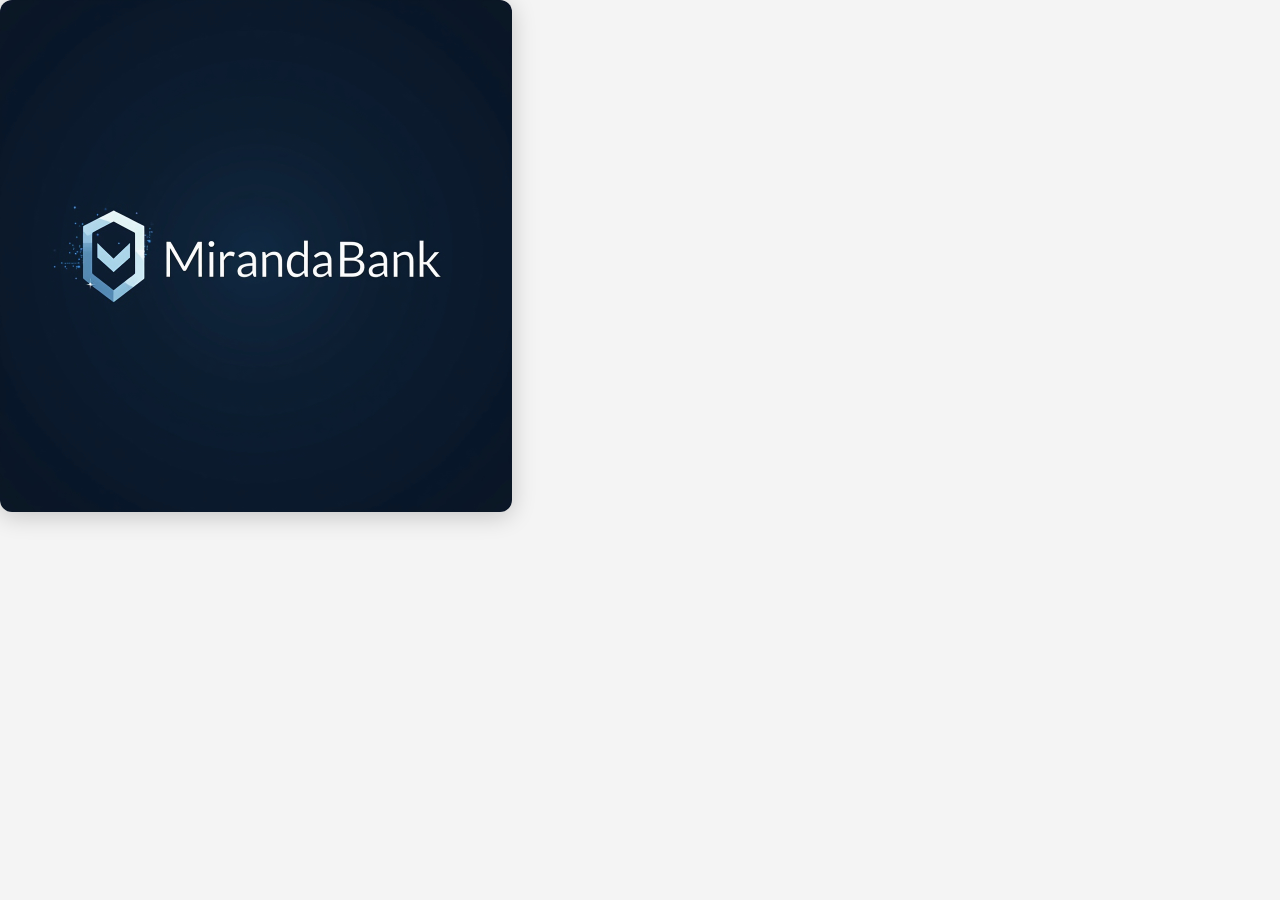
<file: index.html>
<!DOCTYPE html>
<html lang="pt-br">
<head>
    <meta charset="UTF-8">
    <title>MirandaBank - Início</title>
    <link rel="stylesheet" href="style.css">
</head>
<body>
    <div class="container">
        <img src="logo.png" alt="Logo MirandaBank" class="logo">
    </div>
</body>
</html>
</file>
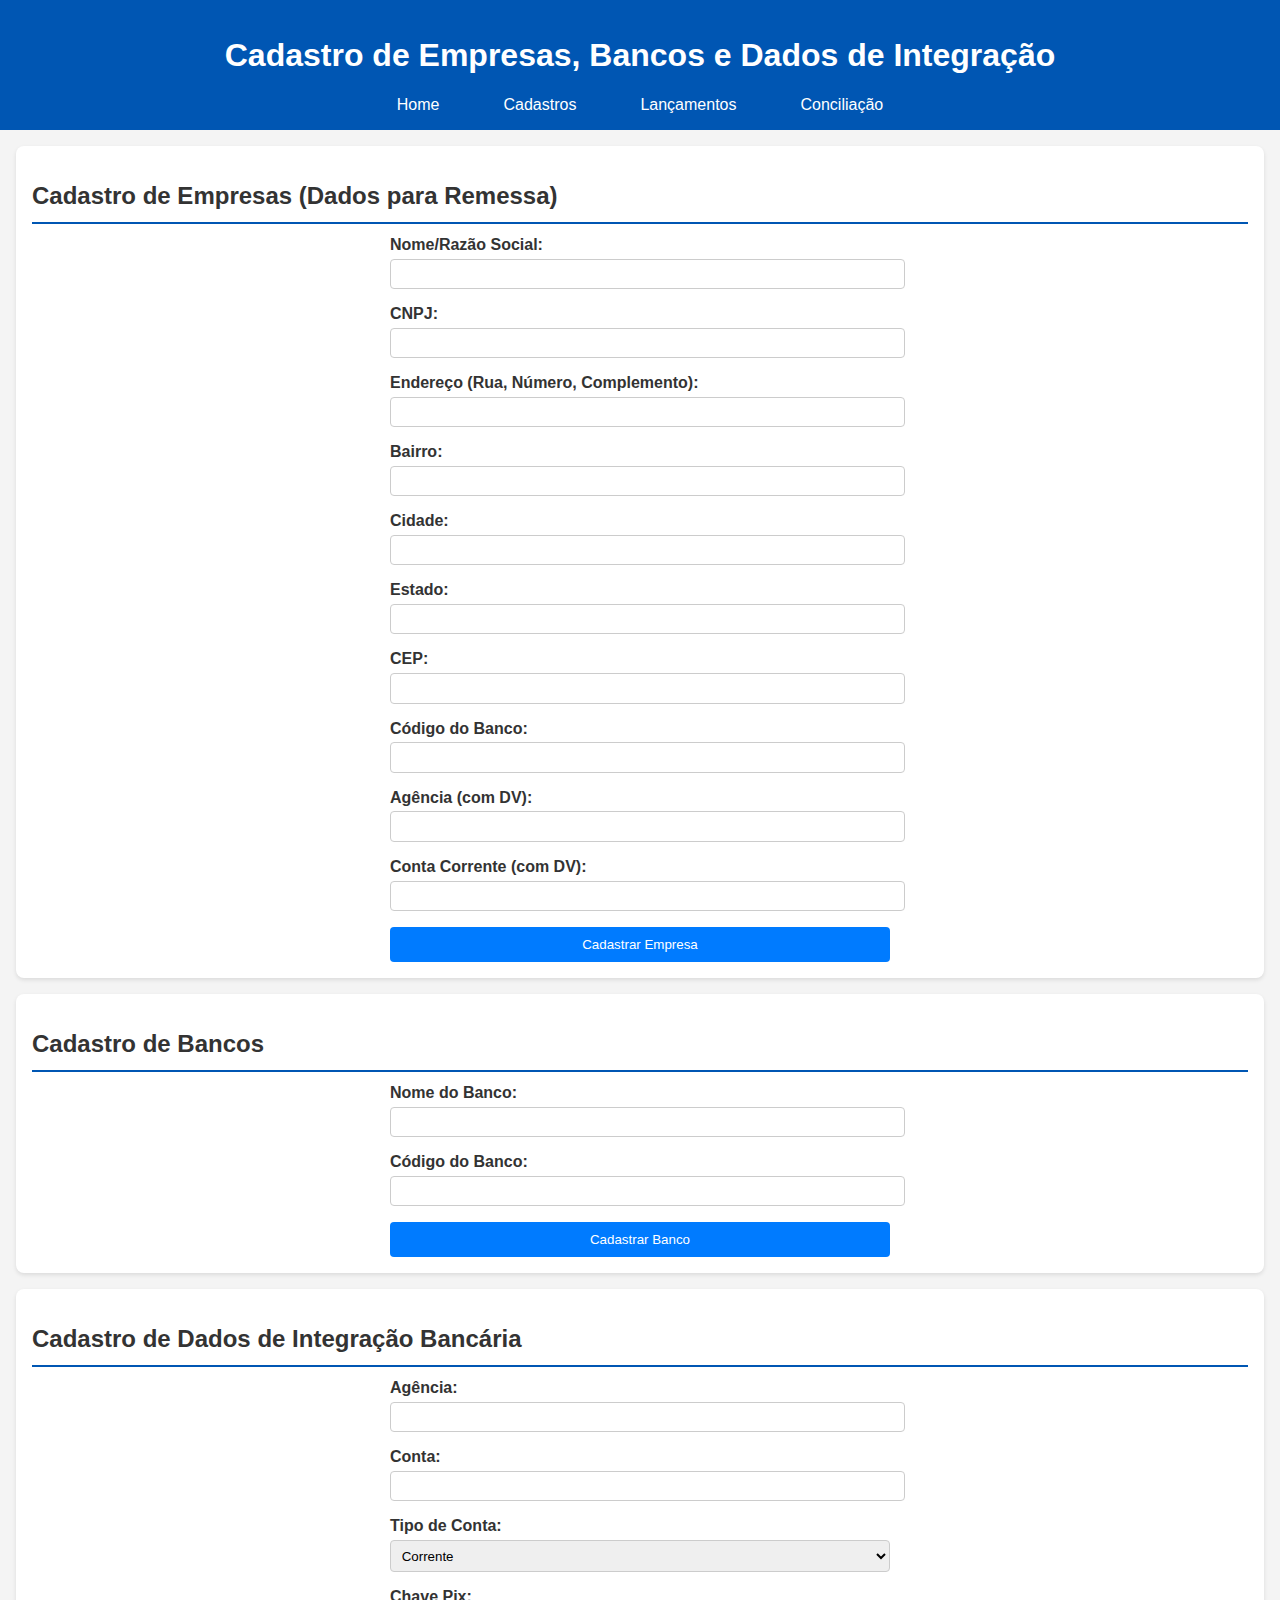
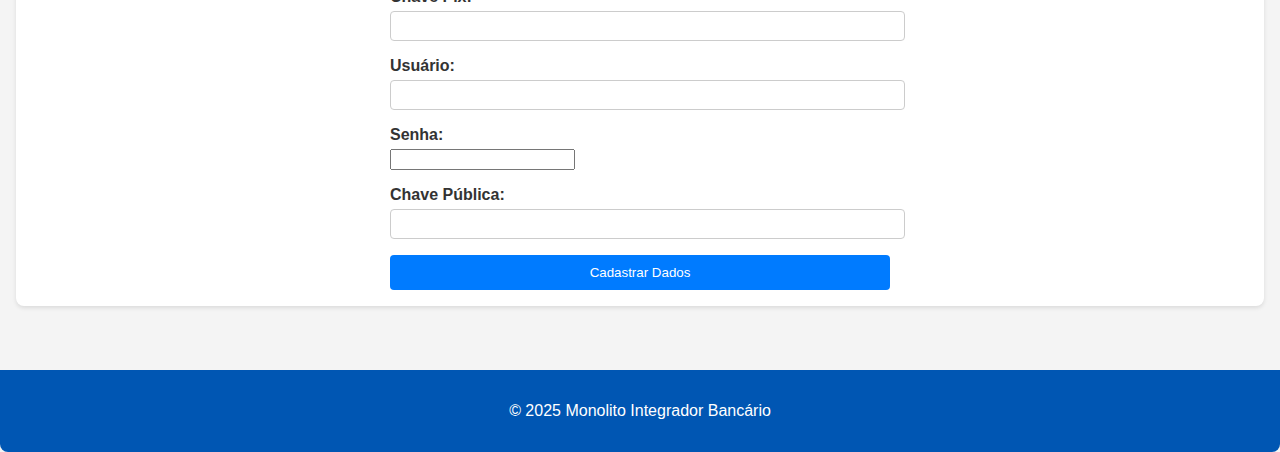
<file: cadastro.html>
<!DOCTYPE html>
<html lang="pt-br">

<head>
    <meta charset="UTF-8">
    <title>Monolito Integrador Bancário - Cadastro</title>
    <link rel="stylesheet" href="styleCadastro.css">
</head>

<body>
    <header>
        <h1>Cadastro de Empresas, Bancos e Dados de Integração</h1>
        <nav>
            <ul>
                <li><a href="index.html">Home</a></li>
                <li><a href="cadastro.html">Cadastros</a></li>
                <li><a href="pagamentos.html">Lançamentos</a></li>
                <li><a href="conciliacao.html">Conciliação</a></li>
            </ul>
        </nav>
    </header>

    <main>
        <section id="cadastro-empresas">
            <h2>Cadastro de Empresas (Dados para Remessa)</h2>
            <form id="form-cadastro-empresas">
                <div class="form-group">
                    <label for="nome-empresa">Nome/Razão Social:</label>
                    <input type="text" id="nome-empresa" name="nome-empresa" required>
                </div>

                <div class="form-group">
                    <label for="cnpj">CNPJ:</label>
                    <input type="text" id="cnpj" name="cnpj" required>
                </div>

                <div class="form-group">
                    <label for="endereco-rua">Endereço (Rua, Número, Complemento):</label>
                    <input type="text" id="endereco-rua" name="endereco-rua">
                </div>

                <div class="form-group">
                    <label for="endereco-bairro">Bairro:</label>
                    <input type="text" id="endereco-bairro" name="endereco-bairro">
                </div>

                <div class="form-group">
                    <label for="endereco-cidade">Cidade:</label>
                    <input type="text" id="endereco-cidade" name="endereco-cidade">
                </div>

                <div class="form-group">
                    <label for="endereco-estado">Estado:</label>
                    <input type="text" id="endereco-estado" name="endereco-estado">
                </div>

                <div class="form-group">
                    <label for="cep">CEP:</label>
                    <input type="text" id="cep" name="cep">
                </div>

                <div class="form-group">
                    <label for="codigo-banco">Código do Banco:</label>
                    <input type="text" id="codigo-banco" name="codigo-banco" required>
                </div>

                <div class="form-group">
                    <label for="agencia">Agência (com DV):</label>
                    <input type="text" id="agencia" name="agencia" required>
                </div>

                <div class="form-group">
                    <label for="conta-corrente">Conta Corrente (com DV):</label>
                    <input type="text" id="conta-corrente" name="conta-corrente" required>
                </div>

                <button type="submit">Cadastrar Empresa</button>
            </form>
        </section>

        <section id="cadastro-bancos">
            <h2>Cadastro de Bancos</h2>
            <form id="form-cadastro-bancos">
                <div class="form-group">
                    <label for="nome-banco">Nome do Banco:</label>
                    <input type="text" id="nome-banco" name="nome-banco" required>
                </div>
                <div class="form-group">
                    <label for="codigo-banco-banco">Código do Banco:</label>
                    <input type="text" id="codigo-banco-banco" name="codigo-banco-banco" required>
                </div>

                <button type="submit">Cadastrar Banco</button>
            </form>
        </section>

        <section id="dados-integracao">
            <h2>Cadastro de Dados de Integração Bancária</h2>
            <form id="form-dados-integracao">
                <div class="form-group">
                    <label for="agencia-integracao">Agência:</label>
                    <input type="text" id="agencia-integracao" name="agencia-integracao" required>
                </div>

                <div class="form-group">
                    <label for="conta-integracao">Conta:</label>
                    <input type="text" id="conta-integracao" name="conta-integracao" required>
                </div>

                <div class="form-group">
                    <label for="tipo-conta-integracao">Tipo de Conta:</label>
                    <select id="tipo-conta-integracao" name="tipo-conta-integracao">
                        <option value="corrente">Corrente</option>
                        <option value="poupanca">Poupanca</option>
                    </select>
                </div>

                <div class="form-group">
                    <label for="chave-pix-integracao">Chave Pix:</label>
                    <input type="text" id="chave-pix-integracao" name="chave-pix-integracao">
                </div>

                <div class="form-group">
                    <label for="usuario-integracao">Usuário:</label>
                    <input type="text" id="usuario-integracao" name="usuario-integracao">
                </div>

                <div class="form-group">
                    <label for="senha-integracao">Senha:</label>
                    <input type="password" id="senha-integracao" name="senha-integracao">
                </div>

                <div class="form-group">
                    <label for="chave-publica-integracao">Chave Pública:</label>
                    <input type="text" id="chave-publica-integracao" name="chave-publica-integracao">
                </div>

                <button type="submit">Cadastrar Dados</button>
            </form>
        </section>
    </main>

    <footer>
        <p>&copy; 2025 Monolito Integrador Bancário</p>
    </footer>

</body>

</html>
</file>
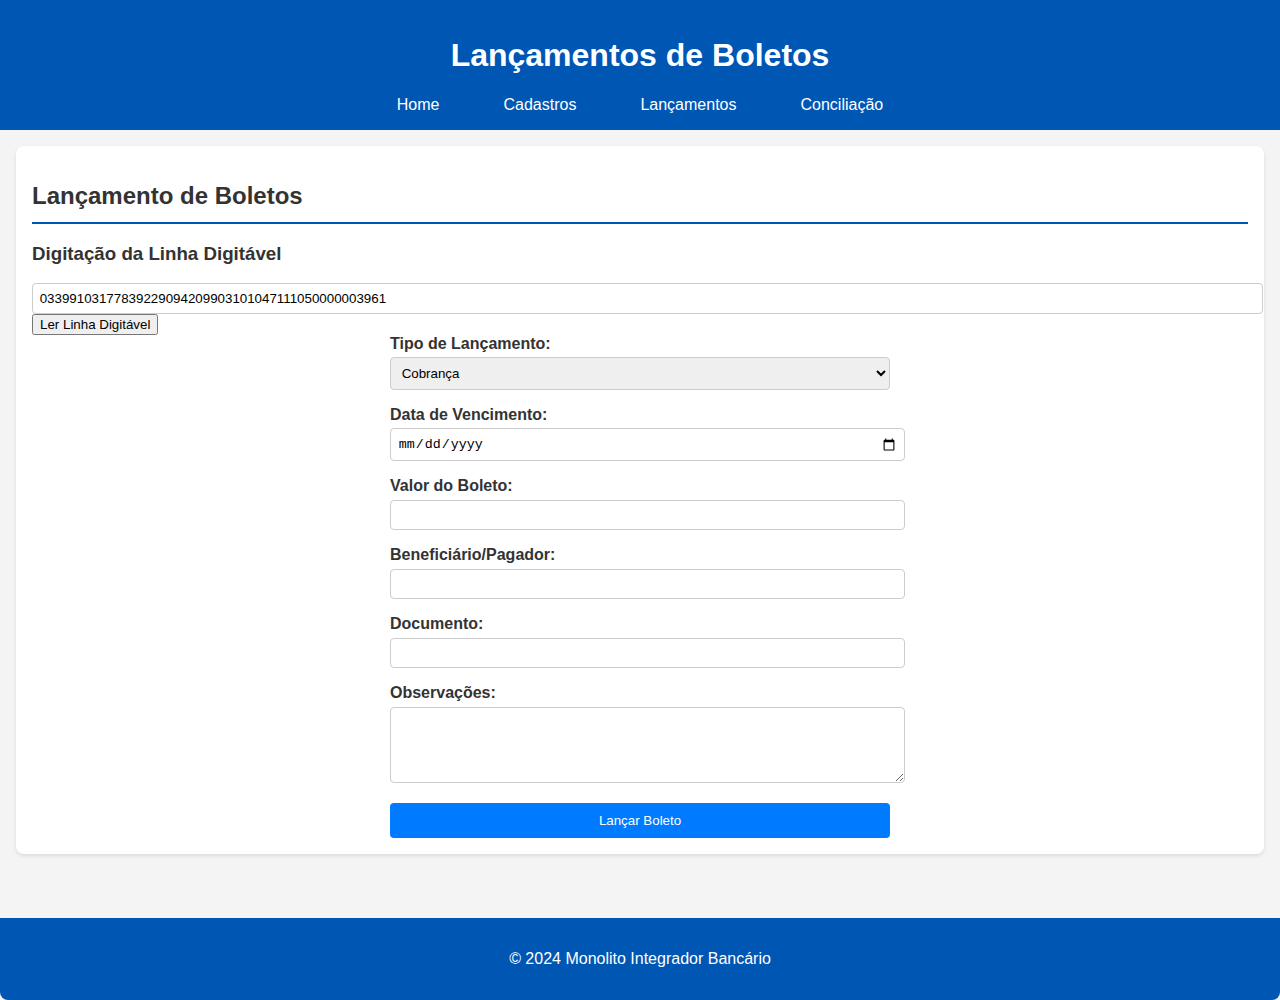
<file: lancamentos.html>
<!DOCTYPE html>
<html lang="pt-br">
<head>
  <meta charset="UTF-8">
  <meta name="viewport" content="width=device-width, initial-scale=1.0">
  <title>Monolito Integrador Bancário - Lançamentos</title>
  <link rel="stylesheet" href="styleLancamentos.css">
</head>
<body>
  <header>
    <h1>Lançamentos de Boletos</h1>
    <nav>
      <ul>
        <li><a href="index.html">Home</a></li>
        <li><a href="cadastro.html">Cadastros</a></li>
        <li><a href="lancamentos.html">Lançamentos</a></li>
        <li><a href="conciliacao.html">Conciliação</a></li>
      </ul>
    </nav>
  </header>

  <main>
    <section id="lancamento-boletos">
      <h2>Lançamento de Boletos</h2>

      <div id="linha-digitavel-section">
        <h3>Digitação da Linha Digitável</h3>
        <input type="text" id="linha-digitavel-input" placeholder="Digite a linha digitável"
        value="03399103177839229094209903101047111050000003961">
        <button id="ler-linha-digitavel">Ler Linha Digitável</button>
        <div id="linha-digitavel-result"></div>
      </div>

      <form id="form-lancamento-boleto">
        <div class="form-group">
          <label for="tipo-lancamento">Tipo de Lançamento:</label>
          <select id="tipo-lancamento" name="tipo-lancamento" required>
            <option value="cobrança">Cobrança</option>
            <option value="pagamento">Pagamento</option>
          </select>
        </div>

        <div class="form-group">
          <label for="data-vencimento">Data de Vencimento:</label>
          <input type="date" id="data-vencimento" name="data-vencimento" required>
        </div>

        <div class="form-group">
          <label for="valor-boleto">Valor do Boleto:</label>
          <input type="number" id="valor-boleto" name="valor-boleto" step="0.01" required>
        </div>

        <div class="form-group">
          <label for="beneficiario-pagador">Beneficiário/Pagador:</label>
          <input type="text" id="beneficiario-pagador" name="beneficiario-pagador" required>
        </div>

        <div class="form-group">
          <label for="documento">Documento:</label>
          <input type="text" id="documento" name="documento">
        </div>

        <div class="form-group">
          <label for="observacoes">Observações:</label>
          <textarea id="observacoes" name="observacoes" rows="4" cols="50"></textarea>
        </div>

        <button type="submit">Lançar Boleto</button>
      </form>
    </section>
  </main>

  <footer>
    <p>&copy; 2024 Monolito Integrador Bancário</p>
  </footer>

  <script>
  document.getElementById('ler-linha-digitavel').addEventListener('click', function() {
    let linhaDigitavel = document.getElementById('linha-digitavel-input').value.replace(/\D/g, '');
    parseLinhaDigitavel(linhaDigitavel);
  });

  function parseLinhaDigitavel(linhaDigitavel) {
    let dataVencimento = '';
    let valor = '';

    if (linhaDigitavel.length === 47) {
        // Monta código de barras (44 dígitos) a partir da linha digitável
        let codigoBarras = 
            linhaDigitavel.substr(0,4) +
            linhaDigitavel.substr(32,15) +
            linhaDigitavel.substr(4,5) +
            linhaDigitavel.substr(10,10) +
            linhaDigitavel.substr(21,10);

        // Fator de vencimento: posições 5 a 8 (índices 5 a 8)
        const fatorVencimento = parseInt(codigoBarras.substring(5, 9), 10) - 1000;

        // Valor: posições 9 a 19 (índices 9 a 19)
        valor = parseInt(codigoBarras.substring(9, 19), 10) / 100;

        // Sempre usa a nova base: 22/02/2025
        let baseDate = new Date(2025, 1, 22); // mês 1 = fevereiro (0-indexed)

        if (!isNaN(fatorVencimento) && fatorVencimento > 0) {
            const dueDateMilliseconds = baseDate.getTime() + (fatorVencimento * 24 * 60 * 60 * 1000);
            const dueDateObj = new Date(dueDateMilliseconds);
            const year = dueDateObj.getFullYear();
            const month = String(dueDateObj.getDate()).padStart(2, '0');
            const day = String(dueDateObj.getMonth() + 1).padStart(2, '0');
            dataVencimento = `${year}-${month}-${day}`;
        } else {
            dataVencimento = '';
        }

        // Preenche os campos do formulário
        document.getElementById('data-vencimento').value = dataVencimento;
        document.getElementById('valor-boleto').value = valor.toFixed(2);
    } else {
        alert('Linha digitável inválida (deve conter 47 dígitos para boletos bancários).');
        document.getElementById('linha-digitavel-result').innerHTML = '';
        document.getElementById('data-vencimento').value = '';
        document.getElementById('valor-boleto').value = '';
    }
}

  </script>
</body>
</html>
</file>
<file: style.css>
body {
    font-family: Arial, sans-serif;
    margin: 0;
    padding: 0;
    background-color: #f4f4f4;
    color: #333;
}

header {
    background-color: #0056b3;
    color: white;
    text-align: center;
    padding: 1em;
}

nav {
    background-color: #007bff;
    color: white;
    padding: 0.5em 0;
}

nav ul {
    list-style-type: none;
    margin: 0;
    padding: 0;
    display: flex;
    justify-content: center;
}

nav ul li {
    margin: 0 1em;
}

nav ul li a {
    color: white;
    text-decoration: none;
    padding: 0.5em 1em;
    border-radius: 5px;
    transition: background-color 0.3s;
}

nav ul li a:hover {
    background-color: #0056b3;
}

main {
    padding: 1em;
}

section {
    background-color: white;
    margin-bottom: 1em;
    padding: 1em;
    border-radius: 8px;
    box-shadow: 0 2px 4px rgba(0, 0, 0, 0.1);
}

#home {
    text-align: center;
}

.logo {
    max-width: 40vw;
    max-height: 60vh;
    width: auto;
    height: auto;
    box-shadow: 0 4px 24px rgba(0, 0, 0, 0.2);
    border-radius: 12px;
    background: #fff;
    margin-bottom: 1em;
    transition: transform 0.2s;
}

.logo:hover {
    transform: scale(1.05);
}

.financial-summary {
    display: flex;
    justify-content: center;
    align-items: center;
    gap: 20px;
    margin-bottom: 1em;
}

.saldo-bancario,
.creditos-debitos {
    border: 1px solid #ccc;
    padding: 1em;
    border-radius: 5px;
    text-align: center;
    min-width: 150px;
    background-color: #f9f9f9;
    box-shadow: 0 2px 6px rgba(0, 0, 0, 0.08);
    transition: all 0.2s ease-in-out;
}

.saldo-bancario:hover,
.creditos-debitos:hover {
    transform: translateY(-3px);
    box-shadow: 0 4px 10px rgba(0, 0, 0, 0.1);
}

.saldo-bancario h3,
.creditos-debitos h3 {
    font-size: 1em;
    margin-bottom: 0.5em;
    color: #555;
}

.creditos {
    color: green;
}

.debitos {
    color: red;
}

footer {
    text-align: center;
    padding: 1em;
    background-color: #0056b3;
    color: white;
    margin-top: 2em;
    border-radius: 0 0 8px 8px;
}
</file>
<file: styleCadastro.css>
body {
    font-family: Arial, sans-serif;
    margin: 0;
    padding: 0;
    background-color: #f4f4f4;
    color: #333;
}

header {
    background-color: #0056b3;
    color: white;
    text-align: center;
    padding: 1em;
}

header nav ul {
    list-style-type: none;
    margin: 0;
    padding: 0;
    display: flex;
    justify-content: center;
}

header nav ul li {
    margin: 0 1em;
}

header nav ul li a {
    color: white;
    text-decoration: none;
    padding: 0.5em 1em;
    border-radius: 5px;
    transition: background-color 0.3s;
}

header nav ul li a:hover {
    background-color: #004080;
}

main {
    padding: 1em;
}

section {
    background-color: white;
    margin-bottom: 1em;
    padding: 1em;
    border-radius: 8px;
    box-shadow: 0 2px 4px rgba(0, 0, 0, 0.1);
}

h2 {
    border-bottom: 2px solid #0056b3;
    padding-bottom: 0.5em;
    margin-bottom: 0.5em;
}

form {
    display: flex;
    flex-direction: column;
    max-width: 500px;
    margin: 0 auto;
}

.form-group {
    margin-bottom: 1em;
}

label {
    display: block;
    margin-bottom: 0.3em;
    font-weight: bold;
}

input[type="text"],
input[type="tel"],
input[type="email"],
select {
    width: 100%;
    padding: 0.5em;
    border: 1px solid #ccc;
    border-radius: 4px;
}

button[type="submit"] {
    background-color: #007bff;
    color: white;
    padding: 0.75em 1em;
    border: none;
    border-radius: 4px;
    cursor: pointer;
    transition: background-color 0.3s;
}

button[type="submit"]:hover {
    background-color: #0056b3;
}

footer {
    text-align: center;
    padding: 1em;
    background-color: #0056b3;
    color: white;
    margin-top: 2em;
    border-radius: 0 0 8px 8px;
}
</file>
<file: styleLancamentos.css>
body {
    font-family: Arial, sans-serif;
    margin: 0;
    padding: 0;
    background-color: #f4f4f4;
    color: #333;
}

header {
    background-color: #0056b3;
    color: white;
    text-align: center;
    padding: 1em;
}

header nav ul {
    list-style-type: none;
    margin: 0;
    padding: 0;
    display: flex;
    justify-content: center;
}

header nav ul li {
    margin: 0 1em;
}

header nav ul li a {
    color: white;
    text-decoration: none;
    padding: 0.5em 1em;
    border-radius: 5px;
    transition: background-color 0.3s;
}

header nav ul li a:hover {
    background-color: #004080;
}

main {
    padding: 1em;
}

section {
    background-color: white;
    margin-bottom: 1em;
    padding: 1em;
    border-radius: 8px;
    box-shadow: 0 2px 4px rgba(0, 0, 0, 0.1);
}

h2 {
    border-bottom: 2px solid #0056b3;
    padding-bottom: 0.5em;
    margin-bottom: 0.5em;
}

#barcode-section {
    background-color: #e6f7ff;
    border: 1px solid #007bff;
    padding: 1em;
    border-radius: 5px;
    margin-bottom: 1em;
    text-align: center;
}

#barcode-input {
    padding: 0.5em;
    margin-right: 0.5em;
    width: 200px;
}

#read-barcode {
    padding: 0.5em 1em;
    background-color: #4CAF50;
    color: white;
    border: none;
    cursor: pointer;
    transition: background-color 0.3s;
}

#read-barcode:hover {
    background-color: #45a049;
}

#barcode-result {
    margin-top: 0.5em;
    font-weight: bold;
}

form {
    display: flex;
    flex-direction: column;
    max-width: 500px;
    margin: 0 auto;
}

.form-group {
    margin-bottom: 1em;
}

label {
    display: block;
    margin-bottom: 0.3em;
    font-weight: bold;
}

input[type="text"],
input[type="date"],
input[type="number"],
select,
textarea {
    width: 100%;
    padding: 0.5em;
    border: 1px solid #ccc;
    border-radius: 4px;
}

button[type="submit"] {
    background-color: #007bff;
    color: white;
    padding: 0.75em 1em;
    border: none;
    border-radius: 4px;
    cursor: pointer;
    transition: background-color 0.3s;
}

button[type="submit"]:hover {
    background-color: #0056b3;
}

footer {
    text-align: center;
    padding: 1em;
    background-color: #0056b3;
    color: white;
    margin-top: 2em;
    border-radius: 0 0 8px 8px;
}
</file>
